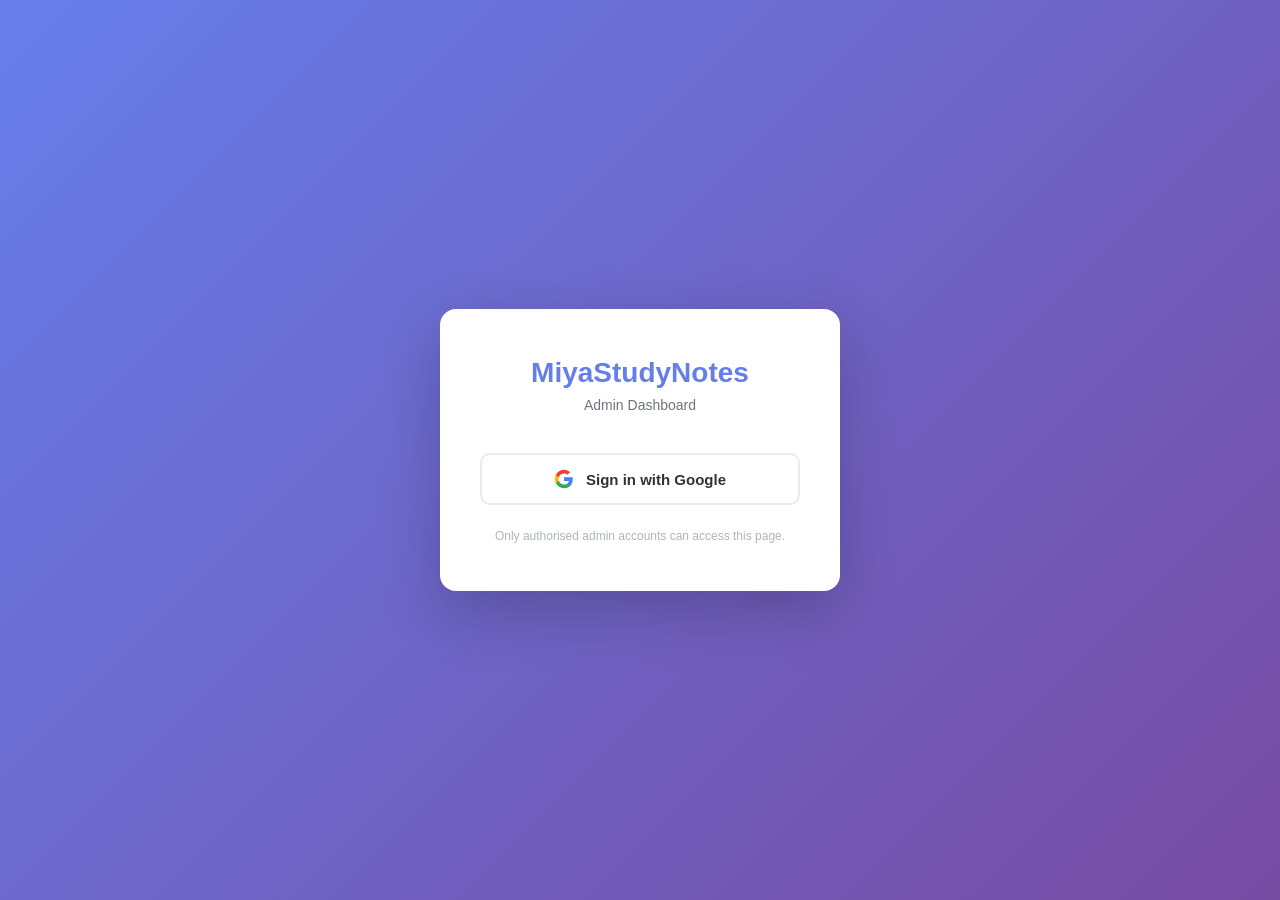
<file: templates/admin_login.html>
<!DOCTYPE html>
<html lang="en">
<head>
  <meta charset="UTF-8" />
  <meta name="viewport" content="width=device-width, initial-scale=1.0" />
  <title>Admin Login — MiyaStudyNotes</title>
  <link rel="icon" href="/static/favicon.svg" type="image/svg+xml" />
  <style>
    *, *::before, *::after { box-sizing: border-box; margin: 0; padding: 0; }
    body {
      min-height: 100vh;
      display: flex;
      align-items: center;
      justify-content: center;
      background: linear-gradient(135deg, #667eea 0%, #764ba2 100%);
      font-family: -apple-system, BlinkMacSystemFont, 'Segoe UI', Roboto, sans-serif;
    }
    .card {
      background: #fff;
      border-radius: 16px;
      padding: 48px 40px;
      max-width: 400px;
      width: 100%;
      text-align: center;
      box-shadow: 0 20px 60px rgba(0,0,0,0.2);
    }
    .logo {
      font-size: 28px;
      font-weight: 700;
      color: #667eea;
      margin-bottom: 8px;
    }
    .subtitle {
      font-size: 14px;
      color: #6c757d;
      margin-bottom: 40px;
    }
    .google-btn {
      display: flex;
      align-items: center;
      justify-content: center;
      gap: 12px;
      width: 100%;
      padding: 14px 20px;
      border: 2px solid #e9ecef;
      border-radius: 10px;
      background: #fff;
      font-size: 15px;
      font-weight: 600;
      color: #333;
      text-decoration: none;
      transition: border-color 0.2s, box-shadow 0.2s;
    }
    .google-btn:hover {
      border-color: #667eea;
      box-shadow: 0 4px 12px rgba(102, 126, 234, 0.2);
    }
    .google-icon {
      width: 20px;
      height: 20px;
    }
    .note {
      margin-top: 24px;
      font-size: 12px;
      color: #adb5bd;
    }
  </style>
</head>
<body>
  <div class="card">
    <div class="logo">MiyaStudyNotes</div>
    <p class="subtitle">Admin Dashboard</p>

    <a href="/admin/auth/google" class="google-btn">
      <svg class="google-icon" viewBox="0 0 24 24" xmlns="http://www.w3.org/2000/svg">
        <path d="M22.56 12.25c0-.78-.07-1.53-.2-2.25H12v4.26h5.92c-.26 1.37-1.04 2.53-2.21 3.31v2.77h3.57c2.08-1.92 3.28-4.74 3.28-8.09z" fill="#4285F4"/>
        <path d="M12 23c2.97 0 5.46-.98 7.28-2.66l-3.57-2.77c-.98.66-2.23 1.06-3.71 1.06-2.86 0-5.29-1.93-6.16-4.53H2.18v2.84C3.99 20.53 7.7 23 12 23z" fill="#34A853"/>
        <path d="M5.84 14.09c-.22-.66-.35-1.36-.35-2.09s.13-1.43.35-2.09V7.07H2.18C1.43 8.55 1 10.22 1 12s.43 3.45 1.18 4.93l2.85-2.22.81-.62z" fill="#FBBC05"/>
        <path d="M12 5.38c1.62 0 3.06.56 4.21 1.64l3.15-3.15C17.45 2.09 14.97 1 12 1 7.7 1 3.99 3.47 2.18 7.07l3.66 2.84c.87-2.6 3.3-4.53 6.16-4.53z" fill="#EA4335"/>
      </svg>
      Sign in with Google
    </a>

    <p class="note">Only authorised admin accounts can access this page.</p>
  </div>
</body>
</html>
</file>
